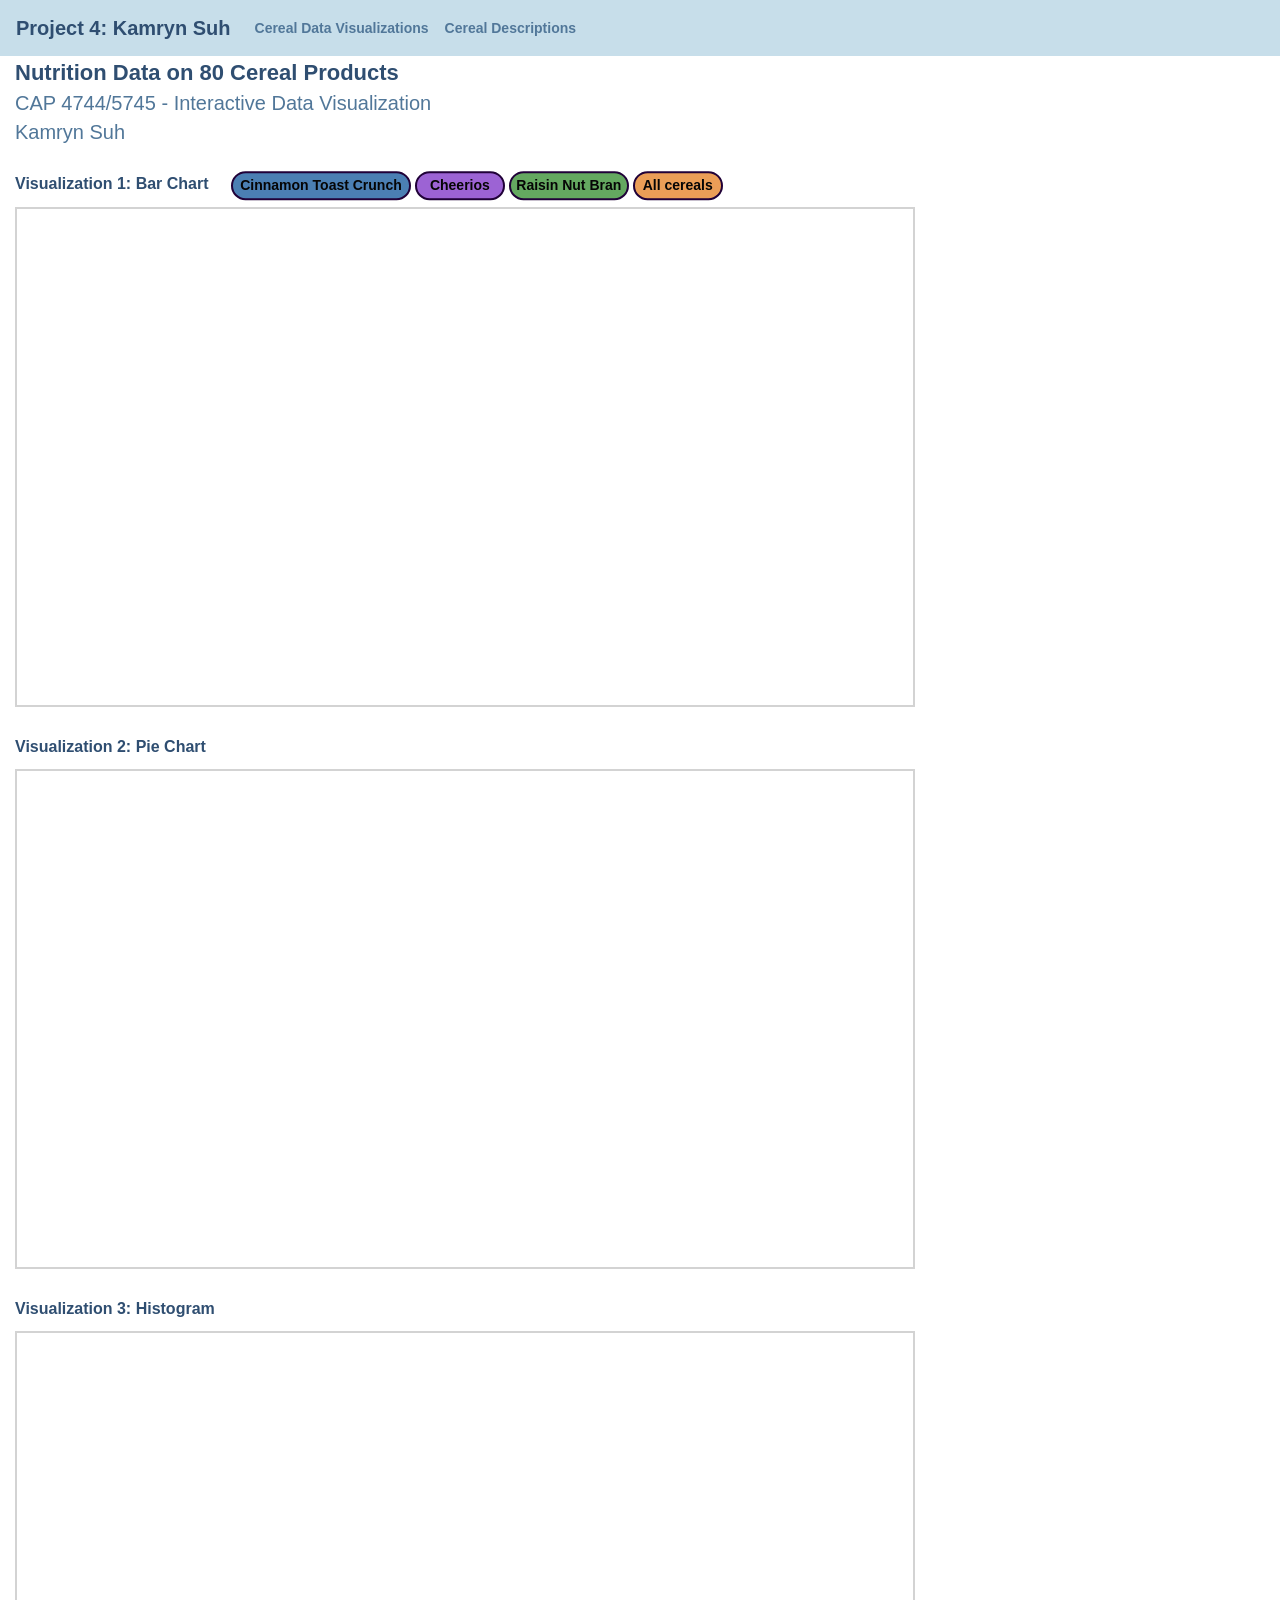
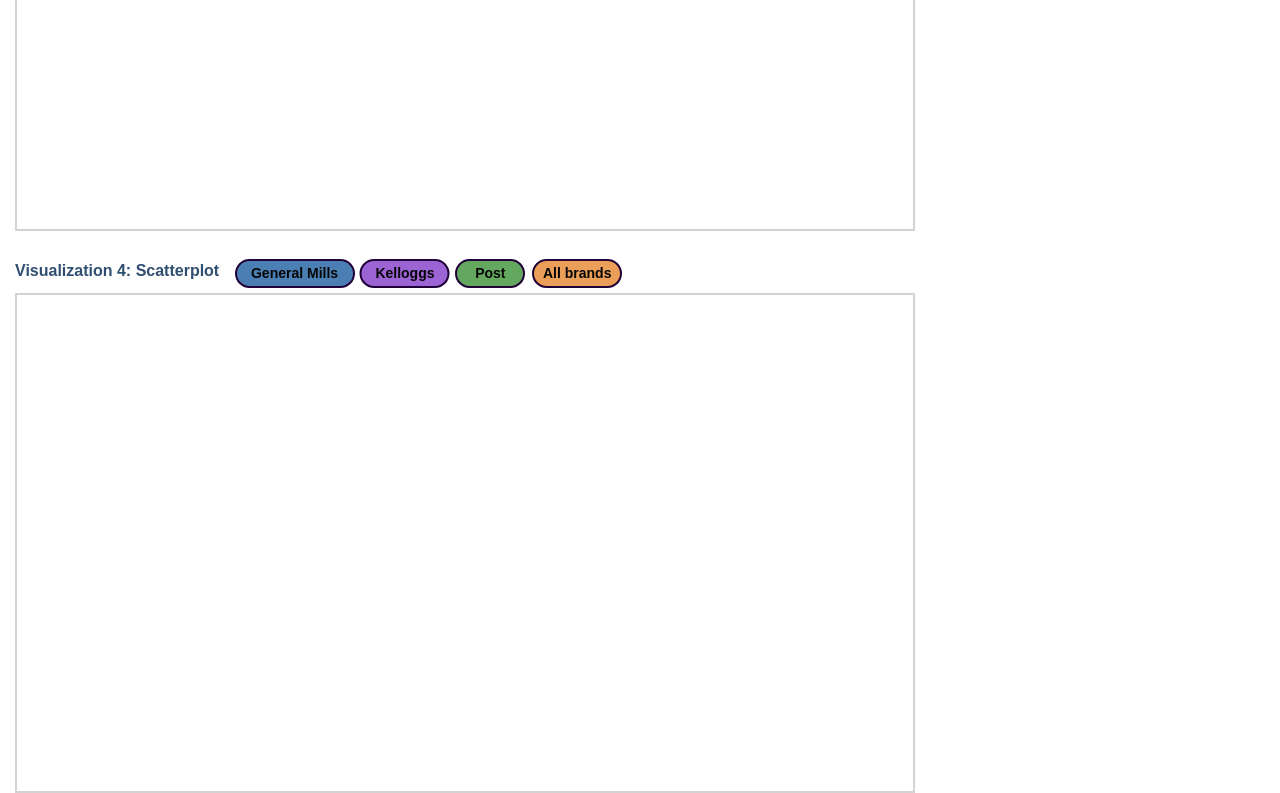
<file: cerealCode.html>
<!DOCTYPE html PUBLIC "-//W3C//DTD XHTML 1.0 Transitional//EN" "http://www.w3.org/TR/xhtml1/DTD/xhtml1-transitional.dtd">
<html lang="en">
<head>

    <!-- Meta tags -->
    <meta charset="utf-8">
    <meta name="viewport" content="width=device-width, initial-scale=1, shrink-to-fit=no">


    <!-- CSS -->
    <link rel="stylesheet" href="https://stackpath.bootstrapcdn.com/bootstrap/4.4.1/css/bootstrap.min.css"
          integrity="sha384-Vkoo8x4CGsO3+Hhxv8T/Q5PaXtkKtu6ug5TOeNV6gBiFeWPGFN9MuhOf23Q9Ifjh" crossorigin="anonymous">

    <link rel="stylesheet" href="css/style.css">


    <!-- JavaScript -->
    <script src="https://code.jquery.com/jquery-3.5.1.slim.min.js"
            integrity="sha384-DfXdz2htPH0lsSSs5nCTpuj/zy4C+OGpamoFVy38MVBnE+IbbVYUew+OrCXaRkfj"
            crossorigin="anonymous"></script>

    <script src="https://d3js.org/d3.v5.js"
			integrity="sha384-qbNa7U27VV0Cghe/43y8zEMkmA5M4VxV6MI0k0vdVJKTrBoT2SnBqwccpD0vX+Is"
			crossorigin="anonymous"></script>

    <script src="https://stackpath.bootstrapcdn.com/bootstrap/4.4.1/js/bootstrap.min.js"
            integrity="sha384-wfSDF2E50Y2D1uUdj0O3uMBJnjuUD4Ih7YwaYd1iqfktj0Uod8GCExl3Og8ifwB6"
            crossorigin="anonymous"></script>

    <script src="js/scatterplotcereal.js"></script>
    <script src="js/barchartcereal.js"></script>
    <script src="js/piechartcereal.js"></script>
    <script src="js/aggregation.js"></script>

    <title>CAP 4744/5745 - Interactive Data Visualization - Project 4</title>

</head>
<body>

<nav class="navbar navbar-expand-lg navbar-custom">
    <a class="navbar-brand" href="cerealCode.html">Project 4: Kamryn Suh</a>
    <button class="navbar-toggler" type="button" data-toggle="collapse" data-target="#navbarNav" aria-controls="navbarNav" aria-expanded="false" aria-label="Toggle navigation">
        <span class="navbar-toggler-icon"></span>
    </button>
    <div class="collapse navbar-collapse" id="navbarNav">
        <ul class="navbar-nav">
            <li class="nav-item active"><a class="nav-link" href="cerealCode.html">Cereal Data Visualizations</a></li>
            <li class="nav-item active"><a class="nav-link" href="cerealDesc.html">Cereal Descriptions</a></li>
        </ul>
    </div>
</nav>



<div class="page">
    <button type="button1" id="button1" onclick="">Cinnamon Toast Crunch</button>
    <button type="button2" id="button2" onclick="">Cheerios</button>
    <button type="button3" id="button3" onclick="">Raisin Nut Bran</button>
    <button type="button4" id="button4" onclick="">All cereals</button>
    <button type="button5" id="button5" onclick="">General Mills</button>
    <button type="button6" id="button6" onclick="">Kelloggs</button>
    <button type="button7" id="button7" onclick="">Post</button>
    <button type="button8" id="button8" onclick="">All brands</button>
    <h1 id ="title1">Nutrition Data on 80 Cereal Products</h1>
    <h2 id ="title2">CAP 4744/5745 - Interactive Data Visualization</h2>
    <h2 id ="title3">Kamryn Suh</h2>

    <h3 id ="title4">Visualization 1: Bar Chart</h3>
    <div><svg id="vis_1" name="vis_1" class="default_svg"></svg></div>
    <div>
    </div>

    <h3 id ="title5">Visualization 2: Pie Chart</h3>
    <div><svg id="vis_2" name="vis_2" class="default_svg"></svg></div>
    <div>
    </div>

    <h3 id ="title6">Visualization 3: Histogram</h3>
    <div><svg id="vis_3" name="vis_3" class="default_svg"></svg></div>
    <div>
    </div>

    <h3 id ="title7">Visualization 4: Scatterplot</h3>
    <div><svg id="vis_4" name="vis_4" class="default_svg"></svg></div>
    <div>
    </div>

</div>


<script>

    let data = null;
    let vis_1 = null;
    let vis_2 = null;
    let vis_3 = null;
    let vis_4 = null;
    d3.csv("data/cereals.csv", (row, i) => {
        return {
            name: row.name,
            mfr: row.mfr,
            calories: row.calories,
            sodium: row.sodium,
            carbo: row.carbo,
            potassium: row.potass,
            vitamins: row.vitamins,
            rating: row.rating
        };
    }).then(rows => {
        data = rows;

        /* VIS #1 */

        // chart for General Mills
       
       
        /* VIS #2 */
        // cereal: cinn, cheerios, Raisin Nut Bran
        cerealCinn = data.map(d => {
            if (d.name === "Cinnamon Toast Crunch")
                return {
                    calories: d.calories,
                    sodium: d.sodium
                }
        })
        let cerealCinnFilteredBar = cerealCinn.filter(function (x) {
            return x != undefined;
        })
        avgcerealCinn = d3.mean(cerealCinnFilteredBar, d => d.sodium)

        // chart for Cheerios
        cerealCheer = data.map(d => {
            if (d.name === "Cheerios")
                return {
                    calories: d.calories,
                    sodium: d.sodium
                }
        })
        let cerealCheerFilteredBar = cerealCheer.filter(function (x) {
            return x != undefined;
        })
        avgcerealCheer = d3.mean(cerealCheerFilteredBar, d => d.sodium)
        
        // chart for Raisin Nut Bran
        cerealRaisin = data.map(d => {
            if (d.name === "Raisin Nut Bran")
                return {
                    calories: d.calories,
                    sodium: d.sodium
                }
        })
        let cerealRaisinFilteredBar = cerealRaisin.filter(function (x) {
            return x != undefined;
        })
        avgcerealRaisin = d3.mean(cerealRaisinFilteredBar, d => d.sodium)

        let barChartCereal = [
            {
                nameCereal: "Cinnamon Toast Crunch", sodium: avgcerealCinn
            },
            {
                nameCereal: "Cheerios", sodium: avgcerealCheer
            },
            {
                nameCereal: "Raisin Nut Bran", sodium: avgcerealRaisin
            }
        ]

        let barCinna = [
            {
                nameCereal: "Cinnamon Toast Crunch", sodium: avgcerealCinn
            }
        ]
        
        let barCheer = [
            {
                nameCereal: "Cheerios", sodium: avgcerealCheer
            }
        ]
        
        let barRaisin = [
            {
                nameCereal: "Raisin Nut Bran", sodium: avgcerealRaisin
            }
        ]


        /* VIS #3 */
        // filter for cinnamon
        cinnaAvgPie = data.map(d => {
            if (d.name === "Cinnamon Toast Crunch")
                return {
                    name: d.name,
                    rating: d.rating
                }
        })
        let cinnaAvgFilteredPie = cinnaAvgPie.filter(function (x) {
            return x != undefined;
        })
        avgcinnaAvg = d3.mean(cinnaAvgFilteredPie, d => d.rating)

        // filter for cheerios
        cheerAvgPie = data.map(d => {
            if (d.name === "Cheerios")
                return {
                    name: d.name,
                    rating: d.rating
                }
        })
        let cheerAvgFilteredPie = cheerAvgPie.filter(function (x) {
            return x != undefined;
        })
        avgcheerAvg = d3.mean(cheerAvgFilteredPie, d => d.rating)
        
        // filter for Raisin
        raisinAvgPie = data.map(d => {
            if (d.name === "Raisin Nut Bran")
                return {
                    name: d.name,
                    rating: d.rating
                }
        })
        let raisinAvgFilteredPie = raisinAvgPie.filter(function (x) {
            return x != undefined;
        })
        avgraisinAvg = d3.mean(raisinAvgFilteredPie, d => d.rating)

        totalPie = (avgcinnaAvg + avgcheerAvg + avgraisinAvg);

        formatCinna = d3.format(",.3")(avgcinnaAvg);
        formatCheer = d3.format(",.3")(avgcheerAvg);
        formatRaisin = d3.format(",.3")(avgraisinAvg);

        let pieChartCereal = [
            {
                namePie: "Cinnamon Toast Crunch", rating: formatCinna
            },
            {
                namePie: "Cheerios", rating: formatCheer
            },
            {
                namePie: "Raisin Nut Bran", rating: formatRaisin
            }
        ]
        
        // VIS #4
        heatMap = data.map(d => {
            if (d.calories)
                return {
                    name: d.name,
                    calories: d.calories,
                }
        })  
        let heatMapFiltered = heatMap.filter(function (x) {
            return x != undefined;
        }) 

        data = data.map(d => {
            if (d.mfr === "General Mills" || d.mfr === "Kelloggs" || d.mfr === "Post")
                return {
                    potassium: d.potassium,
                    mfr: d.mfr,
                    rating: d.rating,
                    name: d.name
                }
        })
        data = data.filter(function (x) {
            return x != undefined;
        })

        let cerealMills = data.map(d => {
            if (d.mfr === "General Mills")
                return {
                    potassium: d.potassium,
                    mfr: d.mfr,
                    rating: d.rating,
                    name: d.name
                }
        })
        cerealMillsFiltered = cerealMills.filter(function (x) {
            return x != undefined;
        })

        let cerealKelloggs = data.map(d => {
            if (d.mfr === "Kelloggs")
                return {
                    mfr: d.mfr,
                    potassium: d.potassium,
                    rating: d.rating,
                    name: d.name
                }
            })
        let cerealKelloggsFiltered = cerealKelloggs.filter(function (x) {
            return x != undefined;
        })

        cerealPost = data.map(d => {
        if (d.mfr === "Post")
            return {
                mfr: d.mfr,
                potassium: d.potassium,
                rating: d.rating,
                name: d.name
            }
        })
        let cerealPostFiltered = cerealPost.filter(function (x) {
            return x != undefined;
        })
        
        vis_1 = load_barchart("#vis_1", barChartCereal) 
        vis_2 = load_piechart("#vis_2", pieChartCereal)
        vis_3 = load_aggregation("#vis_3", heatMapFiltered)
        vis_4 = load_scatterplot("#vis_4", data)


        d3.select("#button1").on("click", function () {
            var svg = d3.select("#vis_1");
            svg.selectAll("*").remove();
            var svg1 = d3.select("#vis_2");
            svg1.selectAll("*").remove();
            var svg2 = d3.select("#vis_4");
            svg2.selectAll("*").remove();
            vis_1 = load_barchart("#vis_1", barCinna)
            vis_2 = load_piechart("#vis_2", pieChartCereal)
            vis_4 = load_scatterplot("#vis_4", data)
        })
        d3.select("#button2").on("click", function () {
            var svg = d3.select("#vis_1");
            svg.selectAll("*").remove();
            var svg1 = d3.select("#vis_2");
            svg1.selectAll("*").remove();
            var svg2 = d3.select("#vis_4");
            svg2.selectAll("*").remove();
            vis_1 = load_barchart("#vis_1", barCheer)
            vis_2 = load_piechart("#vis_2", pieChartCereal)
            vis_4 = load_scatterplot("#vis_4", data)
        })
        d3.select("#button3").on("click", function () {
            var svg = d3.select("#vis_1");
            svg.selectAll("*").remove();
            var svg1 = d3.select("#vis_2");
            svg1.selectAll("*").remove();
            var svg2 = d3.select("#vis_4");
            svg2.selectAll("*").remove();
            vis_1 = load_barchart("#vis_1", barRaisin)
            vis_2 = load_piechart("#vis_2", pieChartCereal) 
            vis_4 = load_scatterplot("#vis_4", data)
        })
        d3.select("#button4").on("click", function () {
            var svg = d3.select("#vis_1");
            svg.selectAll("*").remove();
            var svg1 = d3.select("#vis_2");
            svg1.selectAll("*").remove();
            var svg2 = d3.select("#vis_4");
            svg2.selectAll("*").remove();
            vis_1 = load_barchart("#vis_1", barChartCereal)
            vis_2 = load_piechart("#vis_2", pieChartCereal) 
            vis_4 = load_scatterplot("#vis_4", data)
        })
        d3.select("#button5").on("click", function () {
            var svg2 = d3.select("#vis_4");
            svg2.selectAll("*").remove();
            vis_4 = load_scatterplot("#vis_4", cerealMillsFiltered)
        })
        d3.select("#button6").on("click", function () {
            var svg2 = d3.select("#vis_4");
            svg2.selectAll("*").remove();
            vis_4 = load_scatterplot("#vis_4", cerealKelloggsFiltered)
        })
        d3.select("#button7").on("click", function () {
            var svg2 = d3.select("#vis_4");
            svg2.selectAll("*").remove();
            vis_4 = load_scatterplot("#vis_4", cerealPostFiltered)
        })
        d3.select("#button8").on("click", function () {
            var svg2 = d3.select("#vis_4");
            svg2.selectAll("*").remove();
            vis_4 = load_scatterplot("#vis_4", data)
        })


        

    }).catch(error => {
        console.log(error);
    });

</script>

</body>
</html>
</file>
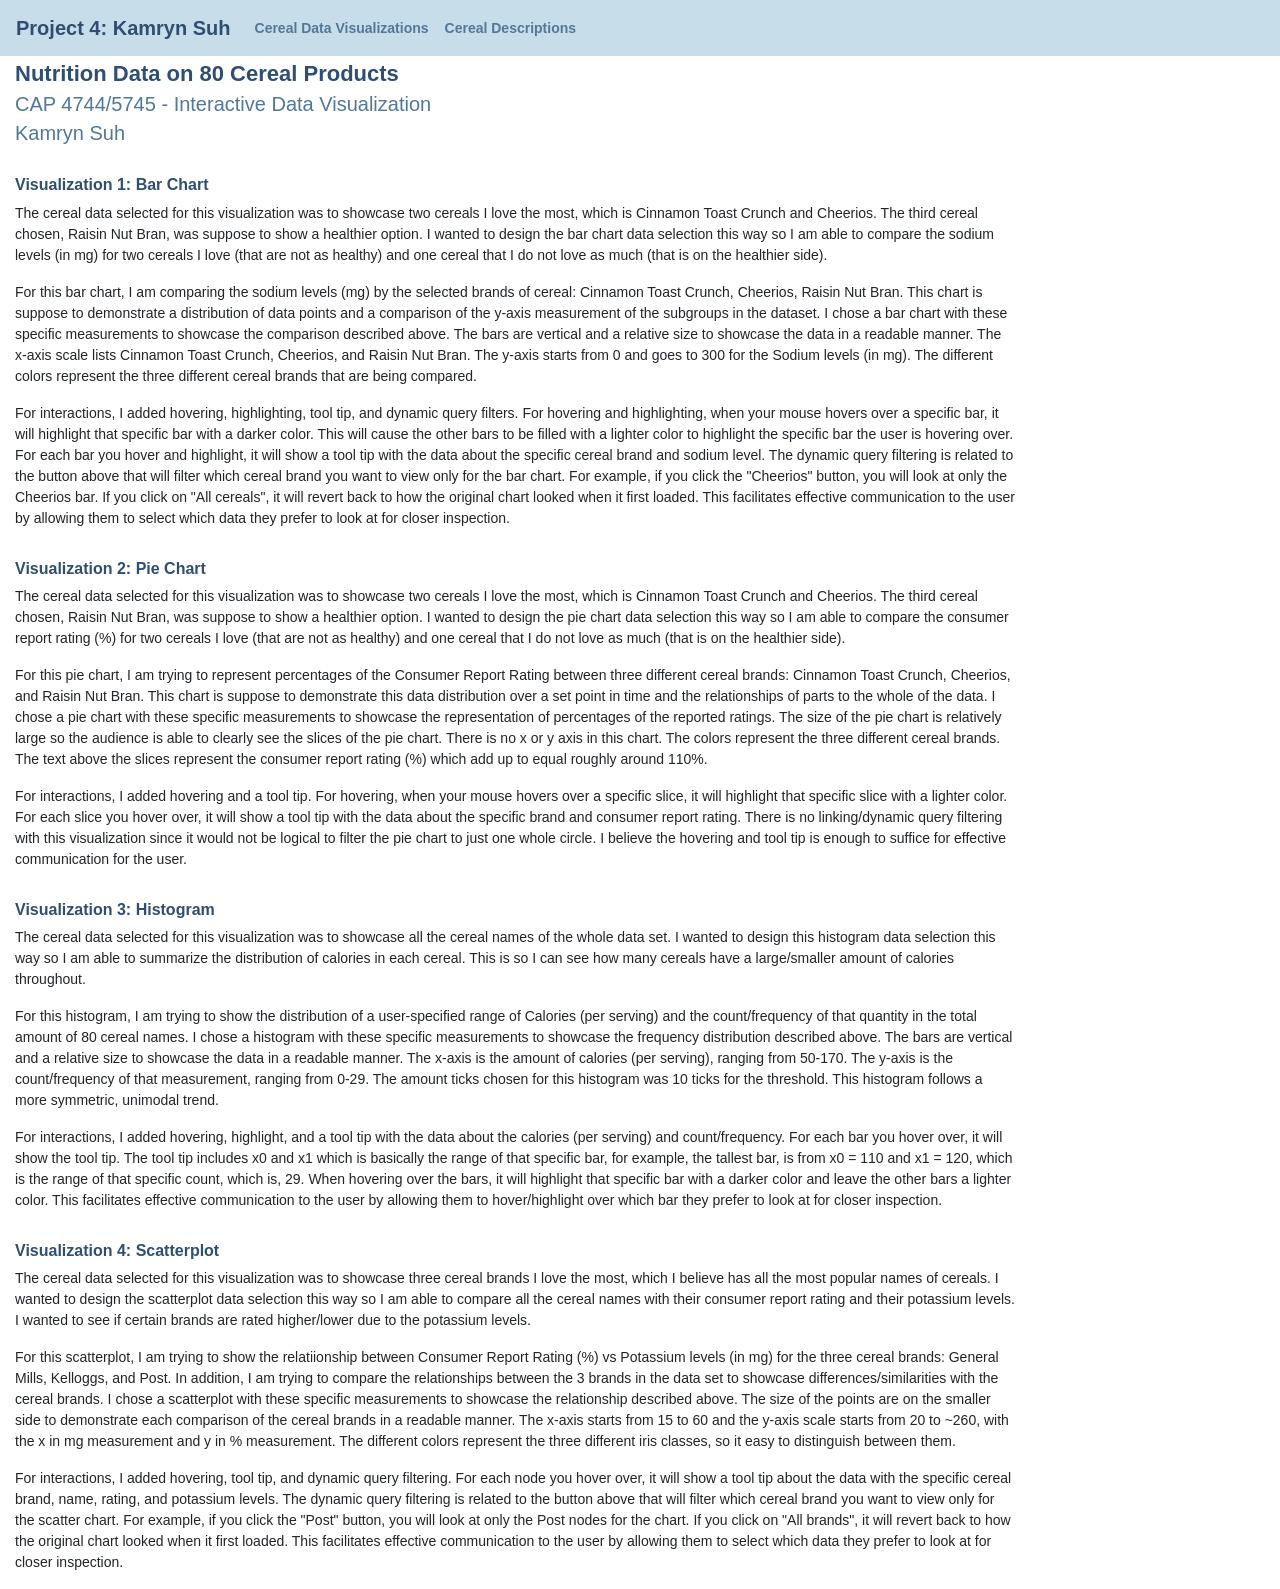
<file: cerealDesc.html>
<!DOCTYPE html PUBLIC "-//W3C//DTD XHTML 1.0 Transitional//EN" "http://www.w3.org/TR/xhtml1/DTD/xhtml1-transitional.dtd">
<html lang="en">
<head>

    <!-- Meta tags -->
    <meta charset="utf-8">
    <meta name="viewport" content="width=device-width, initial-scale=1, shrink-to-fit=no">


    <!-- CSS -->
    <link rel="stylesheet" href="https://stackpath.bootstrapcdn.com/bootstrap/4.4.1/css/bootstrap.min.css"
          integrity="sha384-Vkoo8x4CGsO3+Hhxv8T/Q5PaXtkKtu6ug5TOeNV6gBiFeWPGFN9MuhOf23Q9Ifjh" crossorigin="anonymous">

    <link rel="stylesheet" href="css/style.css">


    <!-- JavaScript -->
    <script src="https://code.jquery.com/jquery-3.5.1.slim.min.js"
            integrity="sha384-DfXdz2htPH0lsSSs5nCTpuj/zy4C+OGpamoFVy38MVBnE+IbbVYUew+OrCXaRkfj"
            crossorigin="anonymous"></script>

    <script src="https://d3js.org/d3.v5.js"
			integrity="sha384-qbNa7U27VV0Cghe/43y8zEMkmA5M4VxV6MI0k0vdVJKTrBoT2SnBqwccpD0vX+Is"
			crossorigin="anonymous"></script>

    <script src="https://stackpath.bootstrapcdn.com/bootstrap/4.4.1/js/bootstrap.min.js"
            integrity="sha384-wfSDF2E50Y2D1uUdj0O3uMBJnjuUD4Ih7YwaYd1iqfktj0Uod8GCExl3Og8ifwB6"
            crossorigin="anonymous"></script>


    <title>CAP 4744/5745 - Interactive Data Visualization - Project 4</title>

</head>
<body>

    <nav class="navbar navbar-expand-lg navbar-custom">
        <a class="navbar-brand" href="cerealCode.html">Project 4: Kamryn Suh</a>
        <button class="navbar-toggler" type="button" data-toggle="collapse" data-target="#navbarNav" aria-controls="navbarNav" aria-expanded="false" aria-label="Toggle navigation">
            <span class="navbar-toggler-icon"></span>
        </button>
        <div class="collapse navbar-collapse" id="navbarNav">
            <ul class="navbar-nav">
                <li class="nav-item active"><a class="nav-link" href="cerealCode.html">Cereal Data Visualizations</a></li>
                <li class="nav-item active"><a class="nav-link" href="cerealDesc.html">Cereal Descriptions</a></li>
            </ul>
        </div>
    </nav>

<div class="page">

    <h1 id ="titledesc">Nutrition Data on 80 Cereal Products</h1>
    <h2 id ="title2">CAP 4744/5745 - Interactive Data Visualization</h2>
    <h2 id ="title3">Kamryn Suh</h2>

    <h3 id ="title4">Visualization 1: Bar Chart</h3>
    <div>
        <p>The cereal data selected for this visualization was to showcase two cereals I love the most, which is Cinnamon Toast Crunch and Cheerios. The third cereal chosen, Raisin Nut Bran, was suppose to show a healthier option. I wanted to design the bar chart data selection this way so I am able to compare the sodium levels (in mg) for two cereals I love (that are not as healthy) and one cereal that I do not love as much (that is on the healthier side).</p>
        <p>For this bar chart, I am comparing the sodium levels (mg) by the selected brands of cereal: Cinnamon Toast Crunch, Cheerios, Raisin Nut Bran. This chart is suppose to demonstrate a distribution of data points and a comparison of the y-axis measurement of the subgroups in the dataset.
        I chose a bar chart with these specific measurements to showcase the comparison described above. The bars are vertical and a relative size to showcase the data in a readable manner. The x-axis scale lists Cinnamon Toast Crunch, Cheerios, and Raisin Nut Bran. The y-axis starts from 0 and goes to 300 for the Sodium levels (in mg). The different colors represent the three different cereal brands that are being compared.</p>
        <p>For interactions, I added hovering, highlighting, tool tip, and dynamic query filters. For hovering and highlighting, when your mouse hovers over a specific bar, it will highlight that specific bar with a darker color. This will cause the other bars to be filled with a lighter color to highlight the specific bar the user is hovering over. For each bar you hover and highlight, it will show a tool tip with the data about the specific cereal brand and sodium level. The dynamic query filtering is related to the button above that will filter which cereal brand you want to view only for the bar chart. For example, if you click the "Cheerios" button, you will look at only the Cheerios bar. If you click on "All cereals", it will revert back to how the original chart looked when it first loaded. This facilitates effective communication to the user by allowing them to select which data they prefer to look at for closer inspection.</p>
    </div>

    <h3 id ="title5">Visualization 2: Pie Chart</h3>
    <div>
        <p>The cereal data selected for this visualization was to showcase two cereals I love the most, which is Cinnamon Toast Crunch and Cheerios. 
        The third cereal chosen, Raisin Nut Bran, was suppose to show a healthier option. 
        I wanted to design the pie chart data selection this way so I am able to compare the consumer report rating (%) for two cereals I love (that are not as healthy) and one cereal that I do not love as much (that is on the healthier side).</p>
        <p>For this pie chart, I am trying to represent percentages of the Consumer Report Rating between three different cereal brands: Cinnamon Toast Crunch, Cheerios, and Raisin Nut Bran. 
        This chart is suppose to demonstrate this data distribution over a set point in time and the relationships of parts to the whole of the data.
        I chose a pie chart with these specific measurements to showcase the representation of percentages of the reported ratings. 
        The size of the pie chart is relatively large so the audience is able to clearly see the slices of the pie chart. There is no x or y axis in this chart.
        The colors represent the three different cereal brands. The text above the slices represent the consumer report rating (%) which add up to equal roughly around 110%.</p>
        <p>For interactions, I added hovering and a tool tip. For hovering, when your mouse hovers over a specific slice, it will highlight that specific slice with a lighter color.
        For each slice you hover over, it will show a tool tip with the data about the specific brand and consumer report rating.
        There is no linking/dynamic query filtering with this visualization since it would not be logical to filter the pie chart to just one whole circle. 
        I believe the hovering and tool tip is enough to suffice for effective communication for the user.</p>
    </div>

    <h3 id ="title6">Visualization 3: Histogram</h3>
    <div>
        <p>The cereal data selected for this visualization was to showcase all the cereal names of the whole data set. I wanted to design this histogram data selection this way so I am able to summarize
        the distribution of calories in each cereal. This is so I can see how many cereals have a large/smaller amount of calories throughout.</p>
        <p>For this histogram, I am trying to show the distribution of a user-specified
        range of Calories (per serving) and the count/frequency of that quantity in the total amount of 80 cereal names. I chose a histogram with these specific measurements to showcase the frequency distribution 
        described above. The bars are vertical and a relative size to showcase the data in a readable manner. The x-axis is the amount of calories (per serving), ranging from 50-170. The y-axis is the count/frequency of that measurement, ranging from 0-29. The amount ticks chosen for this
        histogram was 10 ticks for the threshold. This histogram follows a more symmetric, unimodal trend.</p>
        <p>For interactions, I added hovering, highlight, and a tool tip with the data about the calories (per serving) and count/frequency. For each bar you hover over, it will show the tool tip. The tool tip includes x0 and x1 which is basically the range of that specific bar, for example,
        the tallest bar, is from x0 = 110 and x1 = 120, which is the range of that specific count, which is, 29. When hovering over the bars, it will highlight that specific bar with a darker color and leave the other bars a lighter color.
        This facilitates effective communication to the user by allowing them to hover/highlight over which bar they prefer to look at for closer inspection.
        </p> 
    </div>

    <h3 id ="title7">Visualization 4: Scatterplot</h3>
    <div>
        <p>The cereal data selected for this visualization was to showcase three cereal brands I love the most, which I believe has all the most popular names of cereals. 
        I wanted to design the scatterplot data selection this way so I am able to compare all the cereal names with their consumer report rating and their potassium levels. I wanted to see if certain brands are rated higher/lower due to the potassium levels.</p>
        <p>For this scatterplot, I am trying to show the relatiionship between Consumer Report Rating (%) vs Potassium levels (in mg) for the three cereal brands: General Mills, Kelloggs, and Post.
        In addition, I am trying to compare the relationships between the 3 brands in the data set to showcase differences/similarities with the cereal brands.
        I chose a scatterplot with these specific measurements to showcase the relationship described above. The size of the points are on the smaller side to demonstrate each comparison 
        of the cereal brands in a readable manner. The x-axis starts from 15 to 60 and the y-axis scale starts from 20 to ~260, with the x in mg measurement and y in % measurement. 
        The different colors represent the three different iris classes, so it easy to distinguish between them.</p>
        <p>For interactions, I added hovering, tool tip, and dynamic query filtering. For each node you hover over, it will show a tool tip about the data with the specific cereal brand, name, rating, and potassium levels. 
        The dynamic query filtering is related to the button above that will filter which cereal brand you want to view only for the scatter chart. 
        For example, if you click the "Post" button, you will look at only the Post nodes for the chart. 
        If you click on "All brands", it will revert back to how the original chart looked when it first loaded. 
        This facilitates effective communication to the user by allowing them to select which data they prefer to look at for closer inspection.</p>    
    </div>

</div>


<script>

</script>

</body>
</html>
</file>
<file: css/style.css>
body {
	font-family: -apple-system,Helvetica Neue,Segoe UI,Roboto,Oxygen,Ubuntu,Cantarell,Open Sans,sans-serif;
	font-size: 14px;
}

.navbar-custom {
	background-color: #c7deea;
}
.nav-link {
	color: #517799;
	font-weight: bold;
}
.navbar-custom .navbar-brand,
.navbar-custom .navbar-text {
	color: #2f4e71;
	font-weight: bold;
}
#title1 {
	color: #2f4e71;
	font-weight: bold;
	margin: -30px 0px 0px;
	padding: 0;
}
#title2 {
	color: #517799;

}
#title3 {
	color: #517799;
}
#title4 {
	color: #2f4e71;
}
#title5 {
	color: #2f4e71;
}
#title6 {
	color: #2f4e71;
}
#title7 {
	color: #2f4e71;
}
#titledesc {
	color: #2f4e71;
	font-weight: bold;
	margin: 0px 0px 0px;
	padding: 0;
}

h1 {
	font-size: 22px;
	padding: 0;
	margin-top: 5px;
	margin-bottom: 5px;
}

h2 {
	font-size: 20px;
	padding: 0;
	margin-top: 5px;
	margin-bottom: 5px;
}

h3 {
	font-size: 16px;
	font-weight: bold;
	padding: 0;
	margin-top: 30px;
}

.default_svg {
	border: 2px solid lightgray;
	margin-top: 5px;
    width: 900px;
    height: 500px;
}

.page {
	margin-left: 15px;
	padding-top: 5px;
	max-width: 1000px;
}

.selected {
	opacity: 1 !important;
	stroke: black;
	stroke-width: 1px;
}


.tooltip {
	position: absolute;
	text-align: center;
	padding: .3rem;
	background: #e2deff;
	color: #1c1b1c;
	border: 2px;
	border-radius: 15px;
	pointer-events: none;
	font-size: .7rem;
}

.toolwip {
	position: absolute;
	text-align: center;
	padding: .3rem;
	background: #e2d9fa;
	color: #1c1b1c;
	border: 2px;
	border-radius: 10px;
	pointer-events: none;
	font-size: .7rem;
}
.toolkip {
	position: absolute;
	text-align: center;
	padding: .3rem;
	background: #e2d9fa;
	color: #1c1b1c;
	border: 2px;
	border-radius: 10px;
	pointer-events: none;
	font-size: .7rem;
}

.toolsip {
	position: absolute;
	text-align: center;
	padding: .3rem;
	background: #e2d9fa;
	color: #1c1b1c;
	border: 2px;
	border-radius: 15px;
	pointer-events: none;
	font-size: .6rem;
}

#button1 {
	background-color: #4b7fb3;
	width: 180px;
	font-size: 14px;
	font-weight: bold;
	padding: 2px;
	border-radius: 15px;
	border: 2px solid #200138;
	color: #050505;
	cursor: pointer;
	transform: translate(+120%, +380%);
}
#button2 {
	background-color: #9c63d4;
	width: 90px;
	font-size: 14px;
	font-weight: bold;
	padding: 2px;
	border-radius: 15px;
	border: 2px solid #200138;
	color: #050505;
	cursor: pointer;
	transform: translate(+240%, +380%);
}
#button3 {
	background-color: #64a860;
	width: 120px;
	font-size: 14x;
	font-weight: bold;
	padding: 2px;
	border-radius: 15px;
	border: 2px solid #200138;
	color: #050505;
	cursor: pointer;
	transform: translate(180%, +380%);
}
#button4 {
	background-color: #eb9e57;
	width: 90px;
	font-size: 14px;
	font-weight: bold;
	padding: 2px;
	border-radius: 15px;
	border: 2px solid #200138;
	color: #050505;
	cursor: pointer;
	transform: translate(+240%, +380%);
}

#button5 {
	background-color: #4b7fb3;
	width: 120px;
	font-size: 14px;
	font-weight: bold;
	padding: 2px;
	border-radius: 15px;
	border: 2px solid #200138;
	color: #050505;
	cursor: pointer;
	transform: translate(-230%, +6200%);
}
#button6 {
	background-color: #9c63d4;
	width: 90px;
	font-size: 14px;
	font-weight: bold;
	padding: 2px;
	border-radius: 15px;
	border: 2px solid #200138;
	color: #050505;
	cursor: pointer;
	transform: translate(-305%, +6200%);
}
#button7 {
	background-color: #64a860;
	width: 70px;
	font-size: 14x;
	font-weight: bold;
	padding: 2px;
	border-radius: 15px;
	border: 2px solid #200138;
	color: #050505;
	cursor: pointer;
	transform: translate(-390%, +6200%);
}
#button8 {
	background-color: #eb9e57;
	width: 90px;
	font-size: 14px;
	font-weight: bold;
	padding: 2px;
	border-radius: 15px;
	border: 2px solid #200138;
	color: #050505;
	cursor: pointer;
	transform: translate(-300%, +6200%);
}
</file>
